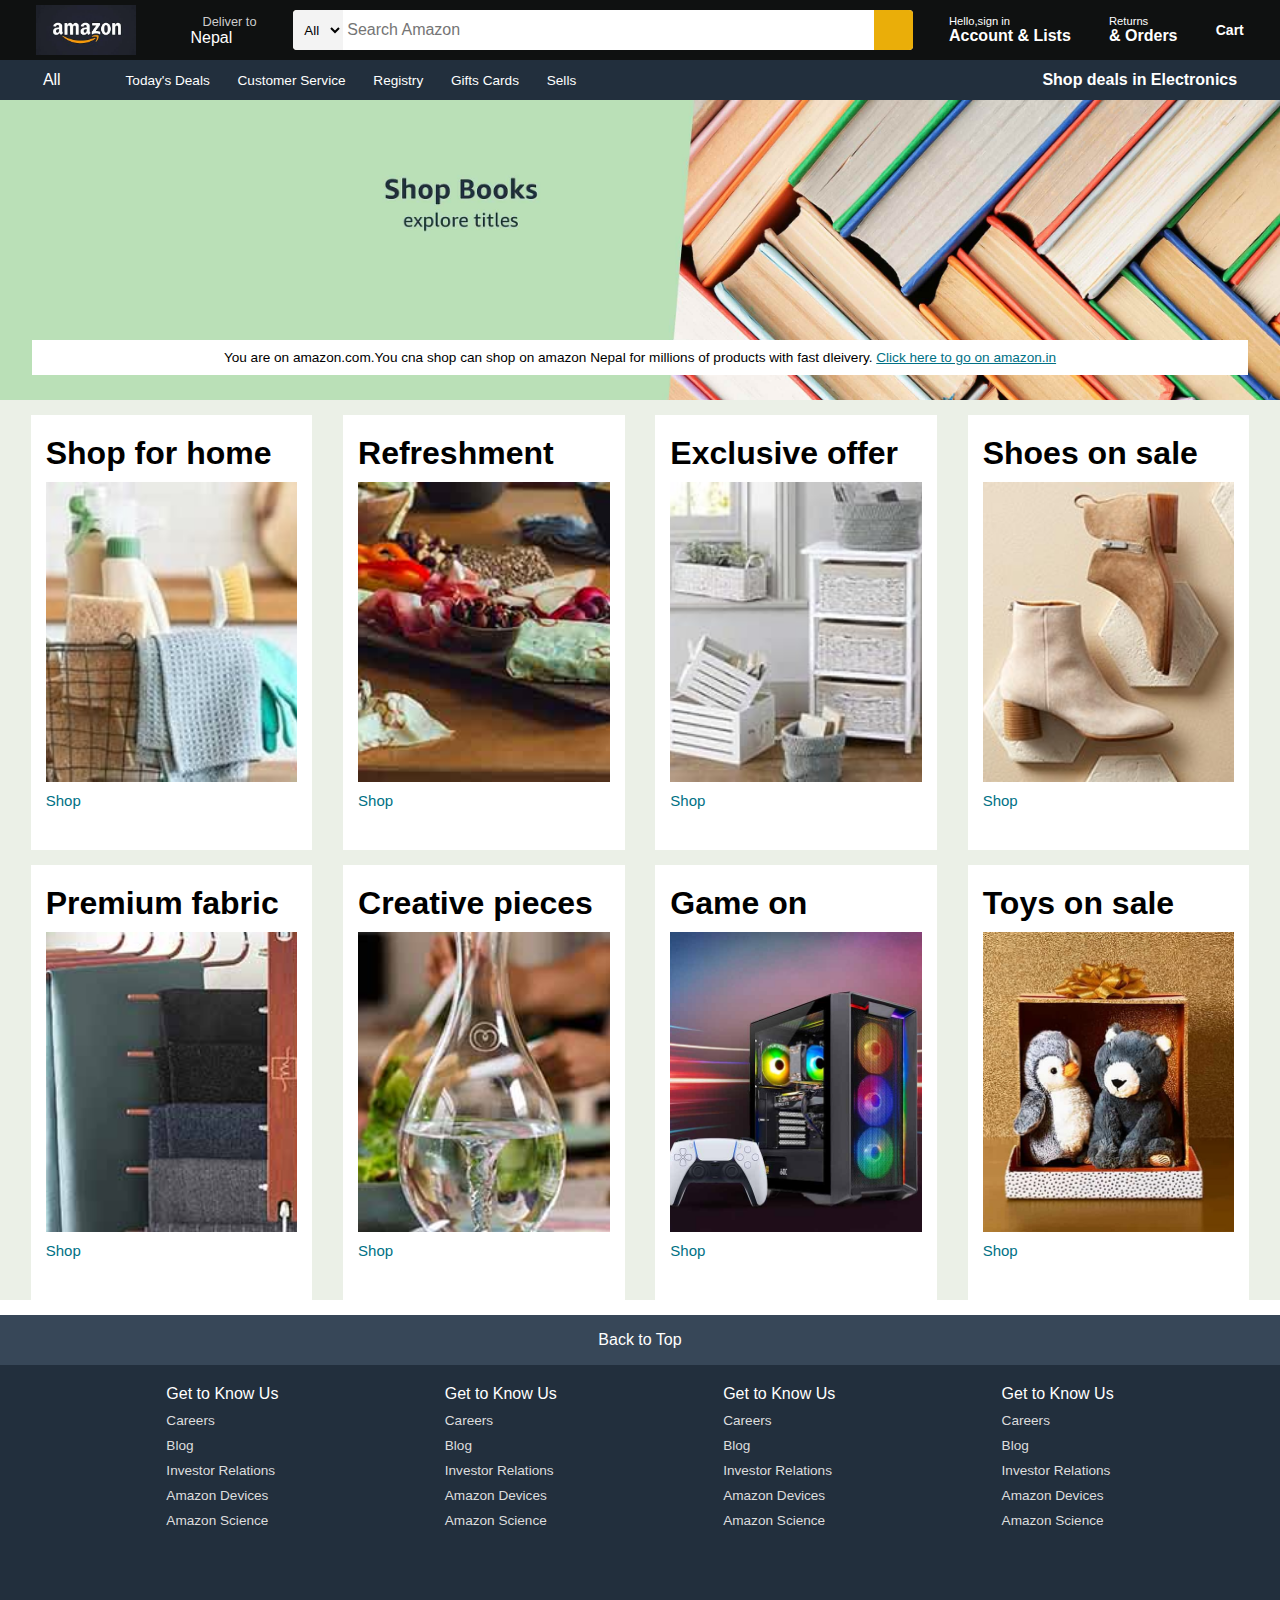
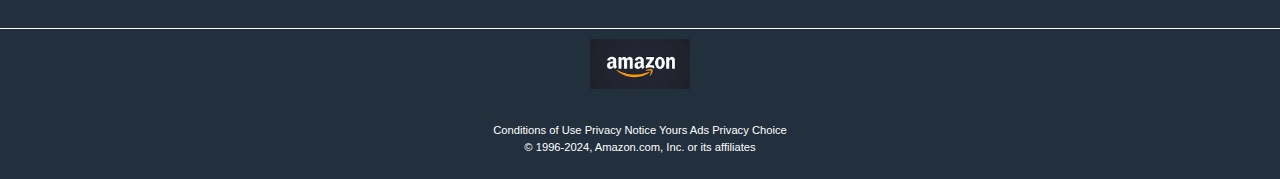
<file: index.html>
<html lang="en">
<head>
    <meta charset="UTF-8">
    <meta name="viewport" content="width=device-width, initial-scale=1.0">
    <title>Document</title>
    <link rel="stylesheet" href="https://cdnjs.cloudflare.com/ajax/libs/font-awesome/6.6.0/css/all.min.css" integrity="sha512-Kc323vGBEqzTmouAECnVceyQqyqdsSiqLQISBL29aUW4U/M7pSPA/gEUZQqv1cwx4OnYxTxve5UMg5GT6L4JJg==" crossorigin="anonymous" referrerpolicy="no-referrer" />
    <link rel="stylesheet" href="styleamazon.css">
</head>
<body>
    <header>
        <div class="navbar " >
            <div class="navlogo border">
                <div class="logo">

                </div>
            </div>
            <div class="nav-address border">
                <p class="first">Deliver to</p>
                <div class="icon ">
                    <i class="fa-solid fa-location-dot"></i>
                    <p class="second">Nepal</p>
                </div>
            </div>
            <div class="nav-search">
                <select class="search-select">
                    <option value="">All</option>
                    <option value="">Art & Crafts</option>
                    <option value="">Automotive</option>
                    <option value="">Personal Care</option>
                    <option value="">Computers</option>
                    <option value="">Deals</option>
                </select>
                <input placeholder=" Search Amazon" class="placeholder">
                <div class="search-icon">
                    <i class="fa-solid fa-magnifying-glass"></i>
                </div>
            </div>
            <div class="nav-signin border">
                <p><span>Hello,sign in</span></p>
                <p class="para">Account & Lists</p>
            </div>

            <div class="return border">
                <p ><span>Returns</span></p>
                <p class="para">& Orders</p>
            </div>

            <div class="cart border">
                <i class="fa-solid fa-cart-shopping"></i>
                Cart
                
            </div>
        </div>
        <div class="panel ">
            <div class="panel-all border">
                <i class="fa-solid fa-bars"></i>
                All
            </div>
        
        <div class="panel-ops ">
            <p class="border">Today's Deals</p>
            <p class="border">Customer Service</p>
            <p class="border">Registry</p>
            <p class="border">Gifts Cards</p>
            <p class="border">Sells</p>
            <p class="border"></p>
        </div>
        <div class="panel-sec border">
            <p>Shop deals in Electronics</p>
        </div>
    </div>
    </header>

    <div class="hero-section">
        <div class="hero-msg">
            <p>You are on amazon.com.You cna shop can shop on amazon Nepal for millions of products with fast dleivery. <a href="https://www.amazon.in/">Click here to go on amazon.in</a></p>
        </div>
    </div>

    <div class="shop-section">
        <div class="box1 box">
            <div class="box-content">
                <h1>Shop for home</h1>
            <div class="box1-img" style="background-image: url('box01.jpg');"></div>

            <p><a href="https://www.amazon.com/s?k=toys&rh=p_36%3A-2500&_encoding=UTF8&content-id=amzn1.sym.44da4965-9668-4613-bec2-a3a75f0c2ad4&pd_rd_r=1df41533-9e13-4d6a-980a-5e937e56d060&pd_rd_w=dyauN&pd_rd_wg=mcb4m&pf_rd_p=44da4965-9668-4613-bec2-a3a75f0c2ad4&pf_rd_r=JHX78ZZ3M6A2F37EB1G4&ref=pd_hp_d_atf_unk">Shop</a></p>
            </div>
        </div>
       
        <div class="box1 box">
            <div class="box-content">
                <h1>Refreshment</h1>
            <div class="box1-img" style="background-image: url('box2.jpg');"></div>

            <p><a href="https://www.amazon.com/s?k=toys&rh=p_36%3A-2500&_encoding=UTF8&content-id=amzn1.sym.44da4965-9668-4613-bec2-a3a75f0c2ad4&pd_rd_r=1df41533-9e13-4d6a-980a-5e937e56d060&pd_rd_w=dyauN&pd_rd_wg=mcb4m&pf_rd_p=44da4965-9668-4613-bec2-a3a75f0c2ad4&pf_rd_r=JHX78ZZ3M6A2F37EB1G4&ref=pd_hp_d_atf_unk">Shop</a></p>
            </div>
        </div>
        <div class="box1 box">
            <div class="box-content">
                <h1>Exclusive offer</h1>
            <div class="box1-img" style="background-image: url('box3.jpg');"></div>

            <p><a href="https://www.amazon.com/s?k=toys&rh=p_36%3A-2500&_encoding=UTF8&content-id=amzn1.sym.44da4965-9668-4613-bec2-a3a75f0c2ad4&pd_rd_r=1df41533-9e13-4d6a-980a-5e937e56d060&pd_rd_w=dyauN&pd_rd_wg=mcb4m&pf_rd_p=44da4965-9668-4613-bec2-a3a75f0c2ad4&pf_rd_r=JHX78ZZ3M6A2F37EB1G4&ref=pd_hp_d_atf_unk">Shop</a></p>
            </div>
        </div>
        <div class="box1 box">
            <div class="box-content">
                <h1>Shoes on sale</h1>
            <div class="box1-img" style="background-image: url('box4.jpg');"></div>

            <p><a href="https://www.amazon.com/s?k=toys&rh=p_36%3A-2500&_encoding=UTF8&content-id=amzn1.sym.44da4965-9668-4613-bec2-a3a75f0c2ad4&pd_rd_r=1df41533-9e13-4d6a-980a-5e937e56d060&pd_rd_w=dyauN&pd_rd_wg=mcb4m&pf_rd_p=44da4965-9668-4613-bec2-a3a75f0c2ad4&pf_rd_r=JHX78ZZ3M6A2F37EB1G4&ref=pd_hp_d_atf_unk">Shop</a></p>
            </div>
        </div>
        <div class="box1 box">
            <div class="box-content">
                <h1>Premium fabric</h1>
            <div class="box1-img" style="background-image: url('box5.jpg');"></div>

            <p><a href="https://www.amazon.com/s?k=toys&rh=p_36%3A-2500&_encoding=UTF8&content-id=amzn1.sym.44da4965-9668-4613-bec2-a3a75f0c2ad4&pd_rd_r=1df41533-9e13-4d6a-980a-5e937e56d060&pd_rd_w=dyauN&pd_rd_wg=mcb4m&pf_rd_p=44da4965-9668-4613-bec2-a3a75f0c2ad4&pf_rd_r=JHX78ZZ3M6A2F37EB1G4&ref=pd_hp_d_atf_unk">Shop</a></p>
            </div>
        </div>
       
        <div class="box1 box">
            <div class="box-content">
                <h1>Creative pieces</h1>
            <div class="box1-img" style="background-image: url('box6.jpg');"></div>

            <p><a href="https://www.amazon.com/s?k=toys&rh=p_36%3A-2500&_encoding=UTF8&content-id=amzn1.sym.44da4965-9668-4613-bec2-a3a75f0c2ad4&pd_rd_r=1df41533-9e13-4d6a-980a-5e937e56d060&pd_rd_w=dyauN&pd_rd_wg=mcb4m&pf_rd_p=44da4965-9668-4613-bec2-a3a75f0c2ad4&pf_rd_r=JHX78ZZ3M6A2F37EB1G4&ref=pd_hp_d_atf_unk">Shop</a></p>
            </div>
        </div>
        <div class="box1 box">
            <div class="box-content">
                <h1>Game on</h1>
            <div class="box1-img" style="background-image: url('box7.jpg');"></div>

            <p><a href="https://www.amazon.com/s?k=toys&rh=p_36%3A-2500&_encoding=UTF8&content-id=amzn1.sym.44da4965-9668-4613-bec2-a3a75f0c2ad4&pd_rd_r=1df41533-9e13-4d6a-980a-5e937e56d060&pd_rd_w=dyauN&pd_rd_wg=mcb4m&pf_rd_p=44da4965-9668-4613-bec2-a3a75f0c2ad4&pf_rd_r=JHX78ZZ3M6A2F37EB1G4&ref=pd_hp_d_atf_unk">Shop</a></p>
            </div>
        </div>
        <div class="box1 box">
            <div class="box-content">
                <h1>Toys on sale</h1>
            <div class="box1-img" style="background-image: url('box8.jpg');"></div>

            <p><a href="https://www.amazon.com/s?k=toys&rh=p_36%3A-2500&_encoding=UTF8&content-id=amzn1.sym.44da4965-9668-4613-bec2-a3a75f0c2ad4&pd_rd_r=1df41533-9e13-4d6a-980a-5e937e56d060&pd_rd_w=dyauN&pd_rd_wg=mcb4m&pf_rd_p=44da4965-9668-4613-bec2-a3a75f0c2ad4&pf_rd_r=JHX78ZZ3M6A2F37EB1G4&ref=pd_hp_d_atf_unk">Shop</a></p>
            </div>
        </div>
    </div>
    <footer>
        <div class="foot-pannel">
            Back to Top
        </div>
        <div class="foot-pannel2">
            <ul>
                 <p>Get to Know Us</p>
         <a href="">Careers </a>
         <a href="">Blog </a>
         <a href="">Investor Relations</a>
         <a href="">Amazon Devices </a>
         <a href="">Amazon Science </a>
            </ul>
            <ul>
                <p>Get to Know Us</p>
        <a href="">Careers </a>
        <a href="">Blog </a>
        <a href="">Investor Relations</a>
        <a href="">Amazon Devices </a>
        <a href="">Amazon Science </a>
           </ul>
           <ul>
            <p>Get to Know Us</p>
    <a href="">Careers </a>
    <a href="">Blog </a>
    <a href="">Investor Relations</a>
    <a href="">Amazon Devices </a>
    <a href="">Amazon Science </a>
       </ul>
       <ul>
        <p>Get to Know Us</p>
<a href="">Careers </a>
<a href="">Blog </a>
<a href="">Investor Relations</a>
<a href="">Amazon Devices </a>
<a href="">Amazon Science </a>
   </ul>
        </div>

        <div class="foot-pannel3">
            <div class="logo"></div>
        </div>
        <div class="foot-pannel4">
            <div class="pages">
                <a href="">Conditions of Use</a>
                <a href="">Privacy Notice</a>
                <a href="">Yours Ads Privacy Choice</a>
            </div>
            <div class="copyright">
                © 1996-2024, Amazon.com, Inc. or its affiliates
            </div>
        </div>
        
    </footer>
</body>
</html>
</file>
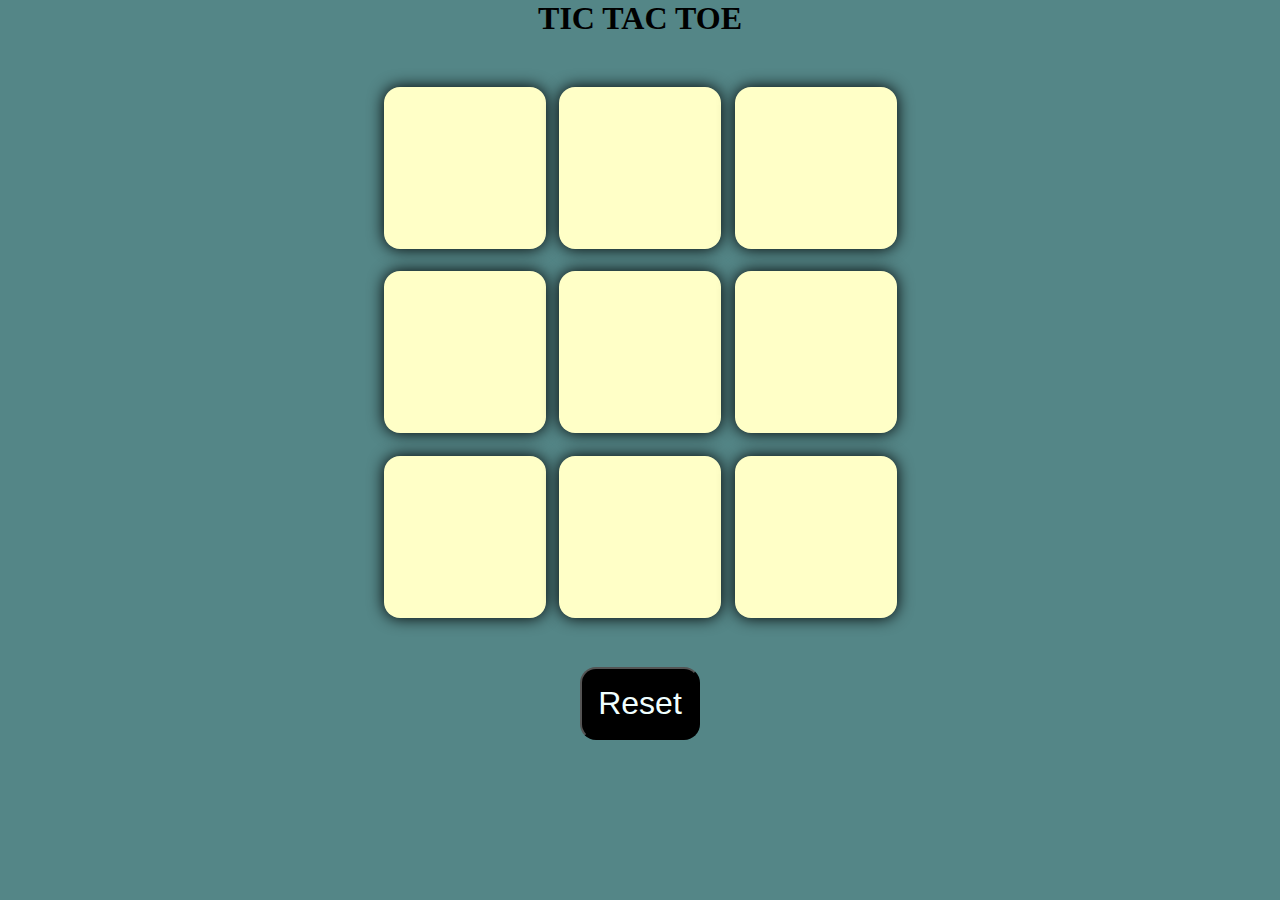
<file: 01_tictac.html>
<html lang="en">
<head>
    <meta charset="UTF-8">
    <meta name="viewport" content="width=device-width, initial-scale=1.0">
    <title>Tic Tac Toe</title>
    <link rel="stylesheet" href="01_tictac.css">
</head>
<body>
    <div class="msg-container hide">
        <p id="msg">WINNER</p>
        <button id="btn2">New game</button>
    </div>
    <main>
    <h1>TIC TAC TOE</h1>
    <div class="container">
        <div class="game">
            <button class="btn"></button>
            <button class="btn"></button>
            <button class="btn"></button>
            <button class="btn"></button>
            <button class="btn"></button>
            <button class="btn"></button>
            <button class="btn"></button>
            <button class="btn"></button>
            <button class="btn"></button>

        </div>

    </div>
    <button id="btn1">Reset</button>
</main>
    <script src="01_tic_tac.js"></script>
</body>
</html>
</file>
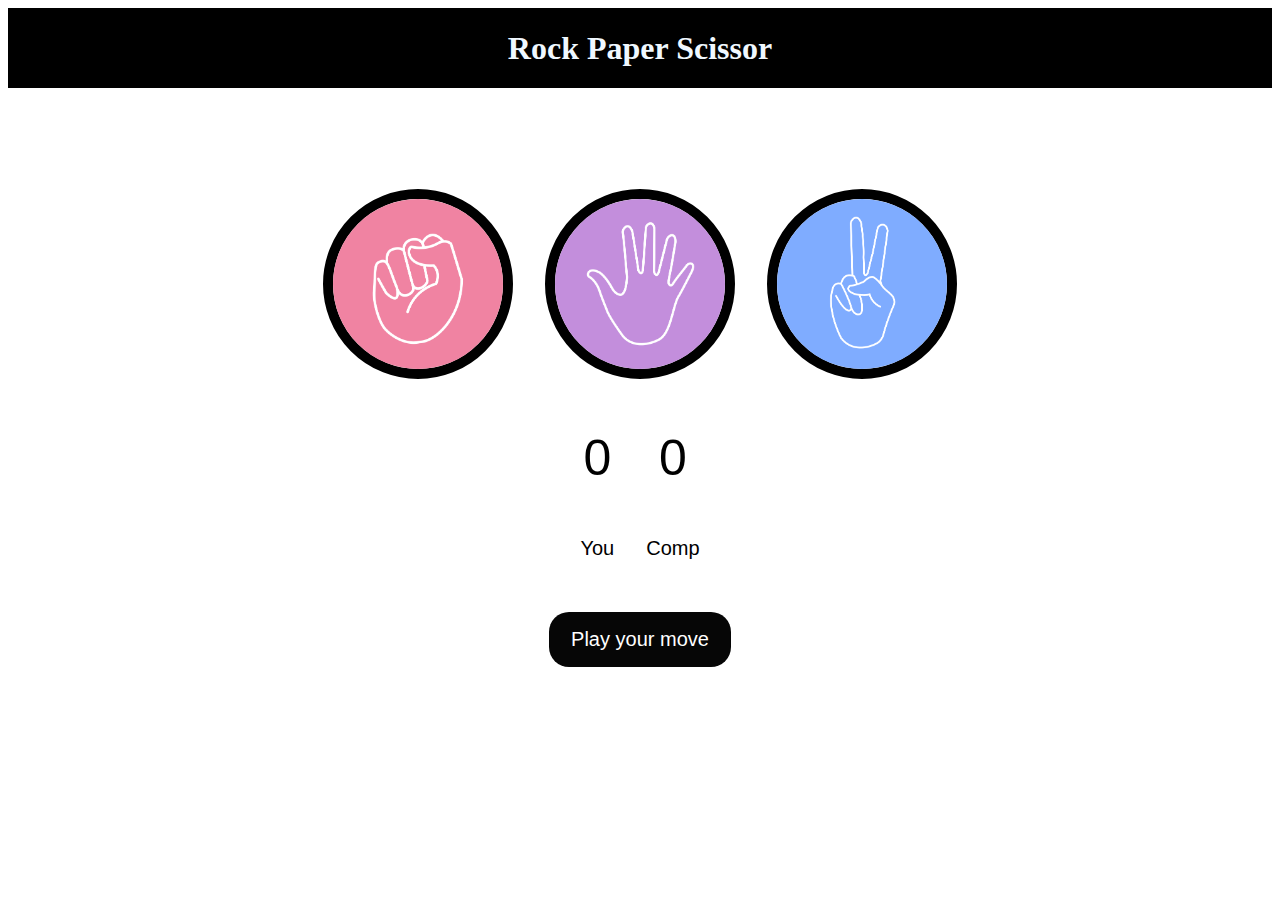
<file: 02_rock_paper.html>
<html lang="en">
<head>
    <meta charset="UTF-8">
    <meta name="viewport" content="width=device-width, initial-scale=1.0">
    <title>rock Paper Scissor</title>
    <link rel="stylesheet" href="02_rock_paper.css">
</head>
<body>
    <h1>Rock Paper Scissor</h1>
    <div class="choices" >
        <div class="choice" id="rock">
            <img src="./images/rock.png" alt="">
        </div>
        <div class="choice" id="paper">
            <img src="./images/paper.png" alt="">
        </div>
        <div class="choice" id="scissor">
            <img src="./images/scissors.png" alt="">
        </div>

    </div>

    <div class="score-card">
        <div class="score">
            <p id="user-score">0</p>
            <p>You</p>
        </div>
        <div class="score">
            
                <p id="comp-score">0</p>
                <p>Comp</p>
            
        </div>
    </div>
    <div class="msg-container">
        <div id="msg">Play  your move</div>
    </div>
    <script src="02_rock_paper.js"></script>
</body>
</html>
</file>
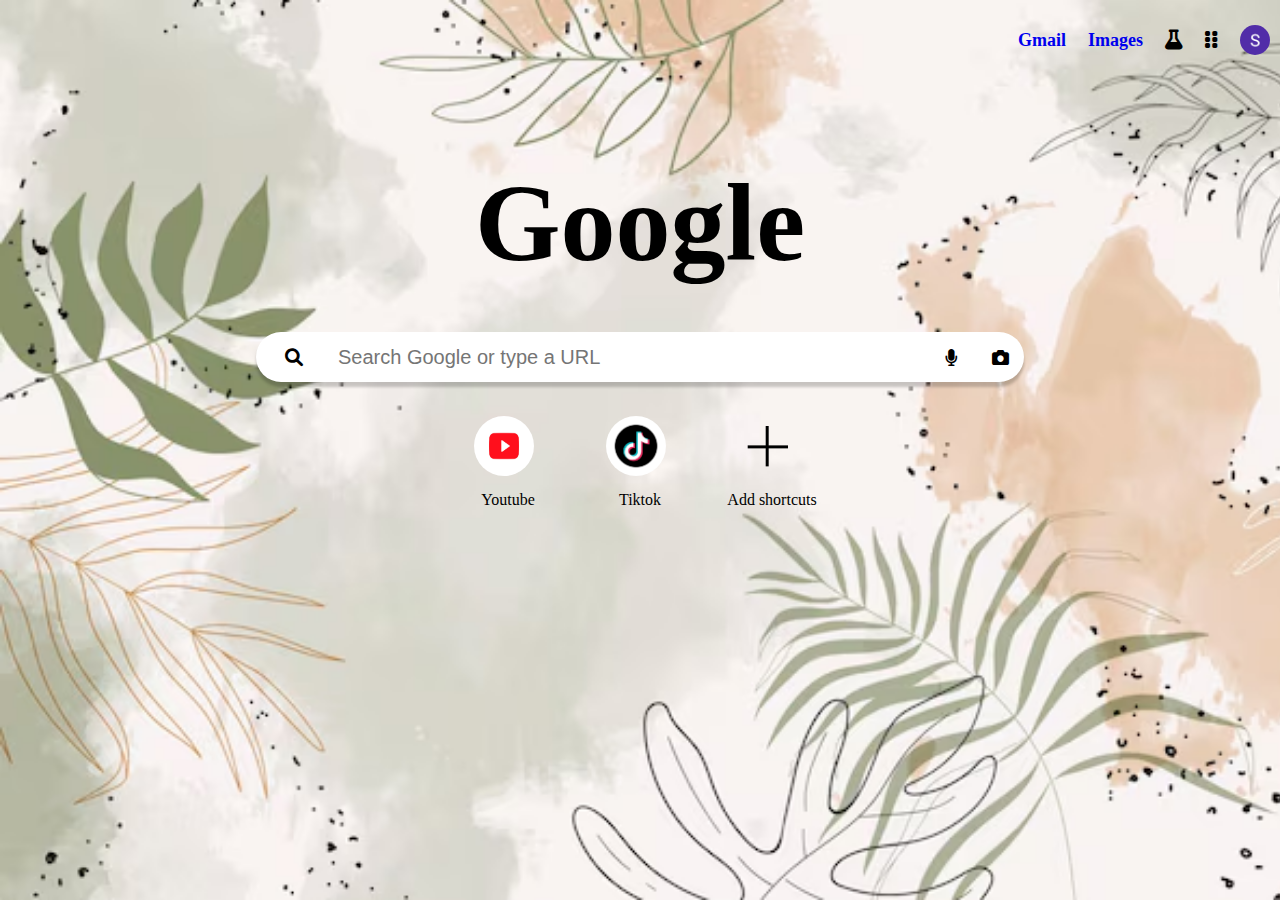
<file: chrome-clone/clone.html>
<html lang="en">
<head>
    <meta charset="UTF-8">
    <meta name="viewport" content="width=device-width, initial-scale=1.0">
    <title>Document</title>
    <link rel="stylesheet" href="https://cdnjs.cloudflare.com/ajax/libs/font-awesome/6.0.0-beta3/css/all.min.css">

    <link rel="stylesheet" href="clone.css">
</head>
<body>
  <header>
    <div class="top">
      <div class="gmail">
        <a href="https://mail.google.com/mail/u/0/?tab=rm&ogbl#inbox">Gmail</a>
      </div>
      <div class="images">
        <a href="https://www.google.com/imghp?hl=en&tab=ri&ogbl">Images</a>
      </div>

      <div class="account">
        <a href="https://labs.google.com/search?source=ntp"><i class="fa-solid fa-flask"></i></a>
        
      </div>

      <div class="bar">
        <a href=""><i class="fa-solid fa-grip-vertical"></i></a>
        
      </div>
      
      
     
      <div class="account-logo">

      </div>
      
    </div>
  </header>

  <div class="content">
    <div class="logo">
      <p>Google</p>
    </div>
  </div>

  <div class="search-content">
    <div class="outer-search">
      <div class="search-bar">
    
        <div class="search">
          <i class="fa-solid fa-magnifying-glass"></i>
        </div>
        
      
   
       
         <input placeholder=" Search Google or type a URL" class="placeholder">
        <div class="mic">
          <i class="fa-solid fa-microphone"></i>
        </div>
        <div class="camera">
          <i class="fa-solid fa-camera"></i>
        </div>
        
      
      </div>
    </div>
    
  </div>

  <div class="container">
    <div class="box1 box">
      <div class="img">
        <a href="https://www.youtube.com/">
          <img src="youtubelogo.jpg" alt="">
        </a>
        <p>Youtube</p>
      </div>
      
    </div>

    <div class="box1 box">
      <div class="img">
        <a href="https://www.tiktok.com/foryou">
          <img src="tiktoklogo.jpg" alt="">
        </a>
        <p>Tiktok</p>
      </div>
      
    </div>
    <div class="box1 box">
      <div class="img">
        <a href="">
          <img src="pluslogo.png" alt="">
        </a>
        <p>Add shortcuts</p>
      </div>
      
    </div>
  
  </div>
  
  <!-- <div class="container">
    <div class="box1 box">
      <div class="img" style="background-image: url('youtubelogo.jpg');">

      </div>
      <p>Youtube</p>
    </div>

    <div class="box1 box">
      <div class="img" style="background-image: url('tiktoklogo.jpg');">

      </div>
      <p>Tiktok</p>
    </div>

    <div class="box1 box">
      <div class="img" style="background-image: url('pluslogo.png');">

      </div>
      <p>Add shortcuts</p>
    </div>
  </div> -->
       
</body>
</html>
</file>
<file: styleamazon.css>
*{
    margin: 0px;
    padding: 0px;
    font-family: Arial, Helvetica, sans-serif;
    border: border-box;
}
.navbar{
    height: 60px;
    background-color: #0f1111;
    color: white;
    display: flex;
    align-items: center;
    justify-content: space-evenly;
}

.navlogo{
   
    height:50px;
    width: 113px;
    
}
.logo{
   
    height: 50px;
    background-image: url("amazonlogooo.jfif");
    background-size: cover;
    width: 100%;
    
   
}
.border{
    border: 2px solid transparent;
}

.border:hover{
    border: 2px solid white;
}



/* ----box2----- */
.first{
    color: #cccccc;
    font-size: 0.8rem;
    margin-left: 15px;
}
.second{
    font-size: 1rem;
    margin-left: 3px;
}

.icon{
    display: flex;
    align-items: center;

}

/* ------box3----- */
.nav-search{
    height: 40px;
    width: 620px;
    display: flex;
    background-color: antiquewhite;
    border-radius: 4px;
    
}
.nav-search:hover{
    border: 2px solid  rgb(234, 174, 9);
}
.search-select{
    width: 50px;
    background-color: #f3f3f3;
    border-top-left-radius: 4px;
    border-bottom-left-radius: 4px;
    text-align: center;
    border: none;
   
}
.placeholder{
    width: 100%;
    font-size: 1rem;
    border: none;
}

.search-icon{
    width: 45px;
    display: flex;
    justify-content: center;
    align-items: center;
    font-size: 25px;
    background-color: rgb(234, 174, 9);
    border-top-right-radius: 4px;
    border-bottom-right-radius: 4px;

}

/* ------box4--- */

span{
    font-size:0.7rem;
}

.para{
 font-size: 1rem;
 font-weight: 700;
}

/* box5 */
.cart i{
  
    font-size: 30px;
}
.cart{
    font-size: 14px;
    font-weight: 700;
}

/* ----panel----- */
.panel{
    height: 40px;
    background-color: #222f3d;
    display: flex;
    color: white;
    justify-content: space-evenly;
    align-items: center;
}
.panel-all{
   
}
.panel-ops p {
    display:inline;
    margin-left: 20px;
}
.panel-ops{
    width: 70%;
    font-size: 0.85rem;
}
.panel-sec{
    font-size: 1rem;
    font-weight: 700;
}


/* -----hero----- */
.hero-section{
    background-image: url("hero.jpg");
    height: 300px;
    background-size: cover;
    display: flex;
    align-items: flex-end;
    justify-content: center;
}

.hero-msg{
    background-color: white;
    color: black;
    height: 35px;
    display: flex;
    align-items: center;
    justify-content: center;
    font-size: 0.85rem;
    width: 95%;
    margin-bottom: 25px;

}
.hero-msg a{
    color: #007185;
}

/* -----shop-section-- */
.shop-section{
    display: flex;
    flex-wrap: wrap;
    justify-content: space-evenly;
    background-color: #ebf0e7;
}
.box{
    /* border: 2px solid black; */
    height: 400px;
    width: 22%;
    background-color: white;
    padding: 20px 0px 15px;
    margin-top: 15px;
}

.box1-img{
    height: 300px;
    background-size: cover;
    background-repeat: no-repeat;
    background-position: center;
    margin-top: 10px;
    margin-bottom: 10px;
  
  
}

.box-content {
    margin-left: 15px;
    margin-right: 15px;
}
.box-content p a{
    
    font-size: 15px;
    color: #007185;
    text-decoration: none;
}
/* --foooter- */

footer{
    margin-top: 15px;
}
.foot-pannel{
    background-color: #374758;
    color: white;
    height: 50px;
    display: flex;
    justify-content: center;
    align-items: center;
    font-size: 0.5 rem;

}

.foot-pannel2{
    
    background-color: #222f3d;
    color: white;
    display: flex;
    justify-content: space-evenly;
}
ul {
    margin-top: 20px;
    margin-bottom: 100px;
}
ul a{
    text-decoration: none;
    display: block;
    color:#dddddd;
    font-size: 0.85rem;
    margin-top: 10px;
}
ul a:hover{
    text-decoration: underline;
}

.foot-pannel3{
    background-color: #222f3d;
    color: white;
    border-top: 0.5px solid white;
    height: 70px;
    display: flex;
    justify-content: center;
    align-items: center;

}
.logo{
    background-image: url("amazonlogooo.jfif");
    background-size:cover;
    height: 50px;
    width: 100px;
   
}

.foot-pannel4{
    background-color:#222f3d ;
    color: white;
    height: 80px;
    text-align: center;
    font-size: 0.7rem;
   
}
.pages {
   
  
    padding-top: 25px;
  
    
   
}

.pages a{
    color: white;
    text-decoration: none;
}
.pages a:hover{
    text-decoration: underline;
}
.copyright{
padding-top: 5px;
}
</file>
<file: 01_tictac.css>
*{
    margin: 0;
    padding: 0;
}
body{
    background-color: #548687;
    text-align: center;
}

.container{
    height: 70vh;
    justify-content: center;
    display: flex;
    align-items: center;
}

.game{
    height: 60vmin;
    width: 60vmin;
    display: flex;
    flex-wrap: wrap;
    justify-content: center;
    align-items: center;
    gap: 1.5vmin;

}

.btn{
    height: 18vmin;
    width: 18vmin;
    border-radius: 1rem;
    border: none;
    box-shadow: 0 0 1rem black;
    font-size: 8vmin;
    color: brown;
    background-color: #ffffc7;
}

#btn1{
    padding: 1rem;
    background-color: black;
    color: azure;
    border-radius: 1rem;
    font-size: 2rem;
}

#btn2{
    padding: 1rem;
    background-color: black;
    color: azure;
    border-radius: 1rem;
    font-size: 2rem;
}

#msg{
    color:#ffffc7 ;
    font-size: 5vmin;
}

.msg-container{
    height: 100vmin;
    display: flex;
    justify-content: center;
    align-items: center;
    flex-direction: column;
    gap: 4rem;
}
.hide{
    display: none;
}
</file>
<file: 02_rock_paper.css>
*body{
    margin: 0px;
    padding: 0px;
   
}

h1{
    text-align: center;
    background-color: black;
    height: 5rem;
    line-height: 5rem;
    color: aliceblue;
}

.choices{
    display: flex;
    justify-content: center;
    align-items: center;
    gap: 2rem;
}

.choice img{
    height: 170px;
    width: 170px;
    object-fit: cover;
    border: 10px solid black;
    border-radius: 50%;
    margin-top: 5rem;
}
/* img{
    height: 160px;
    width: 160px;
} */

img:hover{
    transform: scale(1.1);
    transition: 0.3s;
    filter: grayscale(100%);
}
.score-card{
    display: flex;
    justify-content: center;
    align-items: center;
    gap: 2rem;
}
.score{
    text-align: center;
    font-size: 20px;
    font-family: Impact, Haettenschweiler, 'Arial Narrow Bold', sans-serif;
}
 .msg-container {
    place-items: center;
    margin-top: 2rem;
     
} 
#msg{
    width: 150px;
   font-size: 20px;
    font-family: Impact, Haettenschweiler, 'Arial Narrow Bold', sans-serif;
    background-color: rgb(6, 6, 6);
    color: white;
    text-align: center;
    justify-content: center;
    align-items: center;
    border-radius: 20px;
    padding: 1rem;
}

#user-score, #comp-score{
    font-size: 50px;
}
</file>
<file: chrome-clone/clone.css>
*{
    margin: 0px;
    padding: 0px;
    /* font-family: Arial, Helvetica, sans-serif; */
    border: border-box;
}
body{
    /* background-color: rgb(238, 200, 153); */
    background-image: url("background2.avif");
    background-size: cover;
}

.top {
    height: 80px;
    width: 100%;
    /* background-color: aliceblue;  */
    display: flex;
    justify-content: flex-end;
    align-items: center;
    gap: 22px;
   
    
    
    
    
}
.gmail a{
    font-size: 18px;
    text-decoration: none;
    font-weight: 700;
   
}
.gmail a:hover{
    text-decoration: underline;
}
.images a{
    font-size: 18px;
    text-decoration: none;
    font-weight: 700;
    

}
.images a:hover{
    text-decoration: underline;
}

.bar a{
    font-size: 20px;
    color: black;
}

.account a{
    font-size: 20px;
    color: black;
}
.account-logo{
    background-image: url("accountlogo.png");
    height: 30px;
    width: 30px;
    background-size: cover;
    border-radius: 15px;
    margin-right: 10px;

}
    

/* -----content---- */
.logo{
    display: flex;
    justify-content: center;
    align-items: center;
    margin-top: 80px;
}
.logo p{
    font-size: 110px;
    font-weight: 800;
    text-decoration-style:dashed ;
   
    
}
.search-content{
    height: 70px;
    width: 100%;
   /* background-color: aliceblue; */
   display: flex;
  align-items: center; 
  justify-content: center;
  margin-top: 35px;
  
  
   
   
}
.outer-search{
    height:50px ;
    width: 60%;
    /* background-color: aquamarine; */
    

}

.search-bar{
    height: 50px;
    display: flex;
    align-items: center;
    gap: 20px;
    display: flex;
    justify-content: space-evenly;
    background-color: white;
    border-radius: 30px;
    box-shadow: 0 5px 3px rgba(0, 0, 0, 0.2);
}
.search-bar:hover{
    border: 2px solid  rgb(234, 174, 9);
}
.search{
    font-size: 18px;
    width: 40px;
    display: flex;
    justify-content: center;
    align-items: center;
    margin-left: 20px;
    
}

.placeholder{
    border: none;
    outline: none;
    height: 50px;
    width: 650px;
    font-size: 20px;
    
}
.mic{
    width: 30px;
    font-size: 17px;
    
   
}
.camera{
    width: 35px;
    font-size: 17px;
}




.container{
    height: 120px;
    width: 100%;
    /* background-color: white; */
    display: flex;
    align-items: center;
    justify-content: center;
    margin-top: 10px;
    gap: 20px;
    }
    
    .box{
        height: 112px;
        width: 112px;
        transition: transform 0.3s;
        
        /* background-color: pink; */
    }
    .box:hover{
        transform: scale(1.0); /* Zoom on hover */
        background-color: rgba(223, 221, 221, 0.8);
    }
    .img {
        height: 112px;
        width: 112px;
       
        /* background-color: pink; */
       
    }
    .img a img{
        height: 60px;
        width: 60px;
         background-size: cover; 
        background-position: center;
        border-radius: 90px;
        margin: 10px 15px 15px 22px;
        
    
    }
    p{
        text-align: center;
        
    }
</file>
